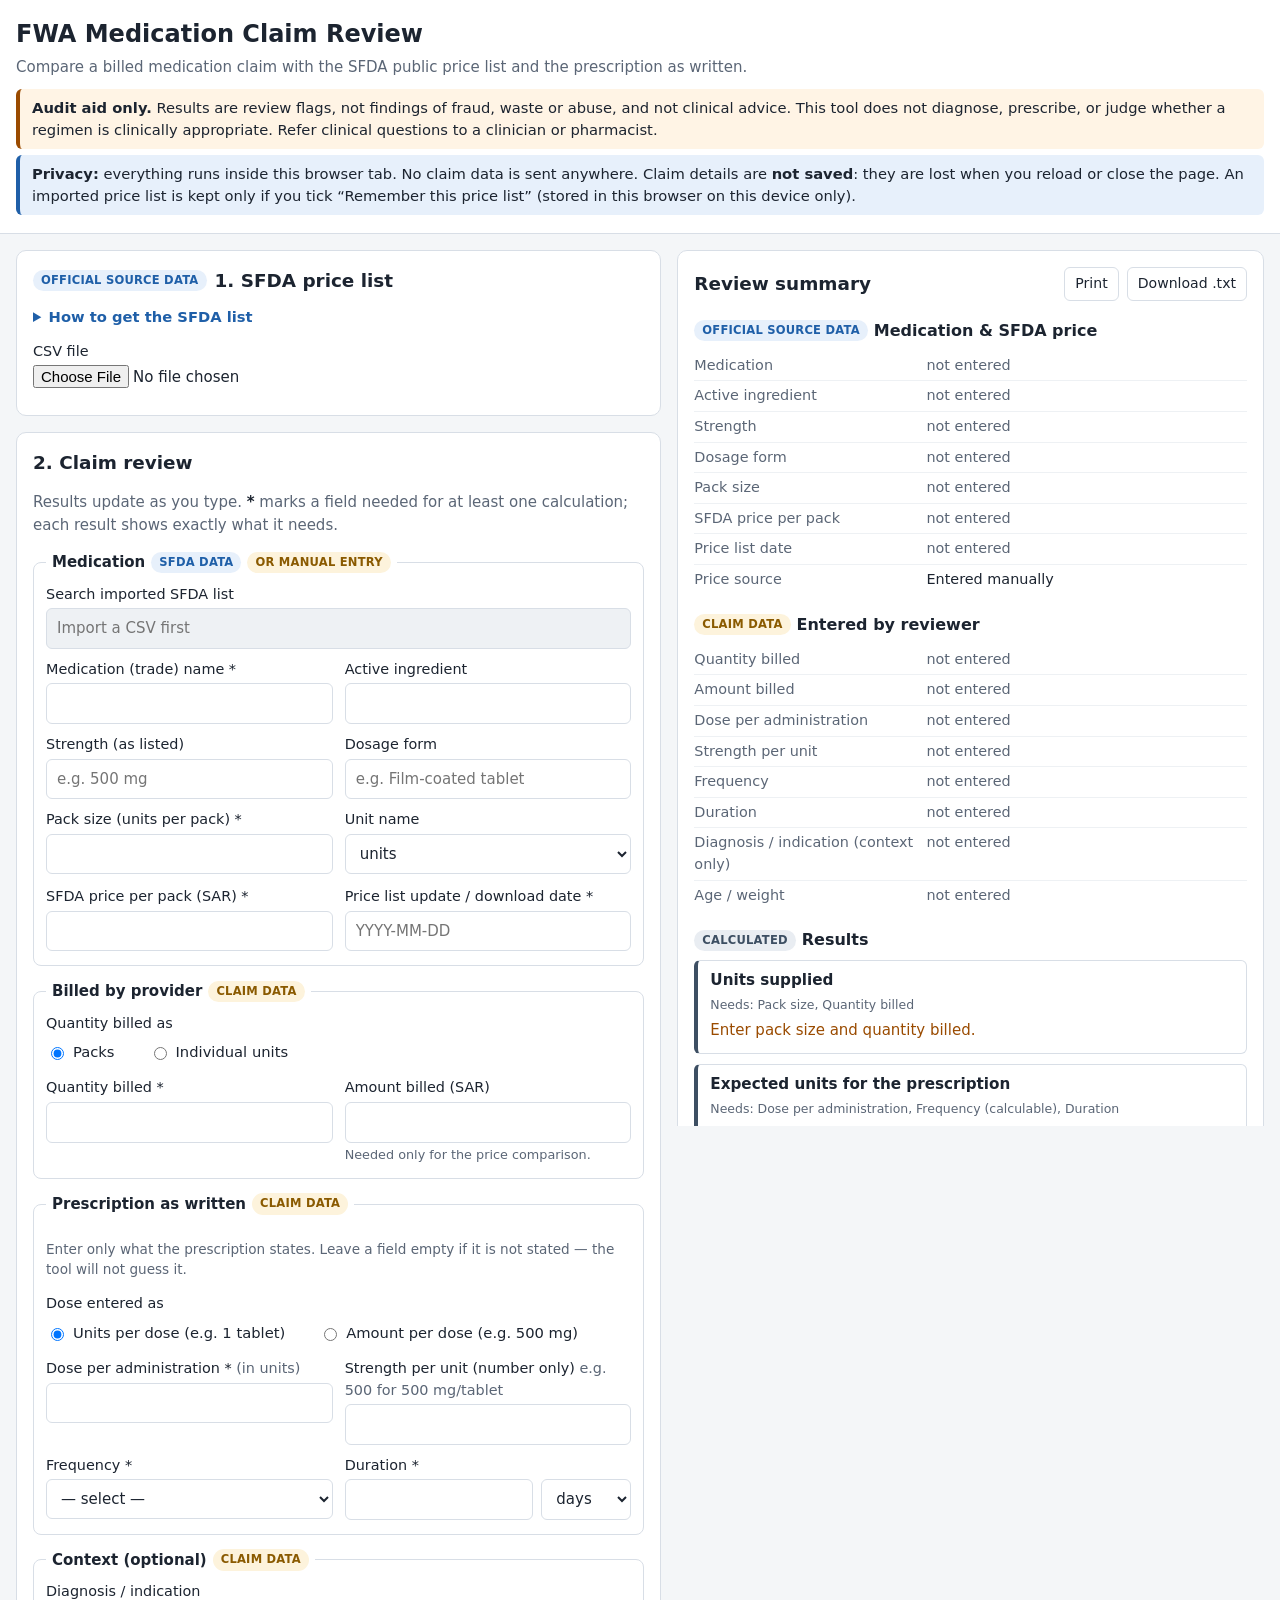
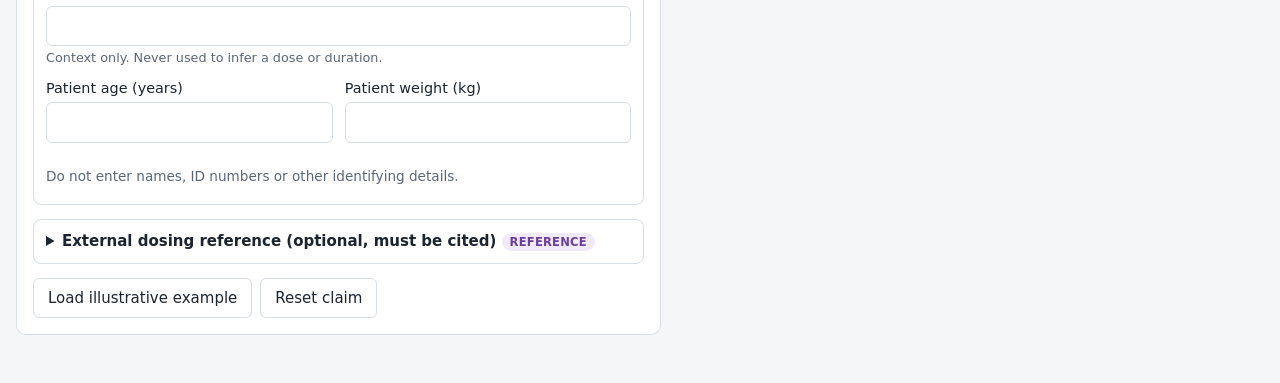
<file: fwa-medication-audit/index.html>
<!doctype html>
<html lang="en">
<head>
<meta charset="utf-8">
<meta name="viewport" content="width=device-width, initial-scale=1">
<title>FWA Medication Claim Review</title>
<link rel="stylesheet" href="styles.css">
</head>
<body>
<header class="site-header">
  <div class="wrap">
    <h1>FWA Medication Claim Review</h1>
    <p class="subtitle">Compare a billed medication claim with the SFDA public price list and the prescription as written.</p>
    <div class="notice" role="note">
      <strong>Audit aid only.</strong> Results are review flags, not findings of fraud, waste or abuse, and not clinical advice.
      This tool does not diagnose, prescribe, or judge whether a regimen is clinically appropriate. Refer clinical questions to a clinician or pharmacist.
    </div>
    <div class="notice privacy" role="note">
      <strong>Privacy:</strong> everything runs inside this browser tab. No claim data is sent anywhere.
      Claim details are <strong>not saved</strong>: they are lost when you reload or close the page.
      An imported price list is kept only if you tick &ldquo;Remember this price list&rdquo; (stored in this browser on this device only).
    </div>
  </div>
</header>

<main class="wrap layout">
  <div class="col-form">

    <!-- ============ 1. SFDA price list ============ -->
    <section class="card" id="import-section" aria-labelledby="import-h">
      <h2 id="import-h"><span class="tag tag-source">Official source data</span> 1. SFDA price list</h2>
      <details class="howto">
        <summary>How to get the SFDA list</summary>
        <ol>
          <li>Open the SFDA Drugs List: <a href="https://www.sfda.gov.sa/en/drugs-list" target="_blank" rel="noopener noreferrer">sfda.gov.sa/en/drugs-list</a> (on the SFDA site, also reachable from the &ldquo;Information Lists&rdquo; menu, then &ldquo;Drugs&rdquo;).</li>
          <li>Download the list (SFDA provides it as an Excel file). Note the update date shown by SFDA, or the date you downloaded it.</li>
          <li>Open it in Excel or LibreOffice and choose <em>Save As &rarr; CSV UTF-8 (comma delimited)</em>.</li>
          <li>Import the CSV below and check the column mapping.</li>
        </ol>
        <p class="muted">This tool has no built-in SFDA data and does not download from SFDA automatically, so you always know which file and date the prices came from. Check the SFDA website for its terms of use.</p>
      </details>

      <div class="field">
        <label for="csv-file">CSV file</label>
        <input type="file" id="csv-file" accept=".csv,.tsv,.txt,text/csv">
      </div>
      <div id="import-errors" class="msg msg-error" hidden></div>

      <div id="mapping" hidden>
        <h3>Column mapping</h3>
        <p class="muted">Columns were matched automatically by header name. Check each one and correct it if needed. Fields marked * are required.</p>
        <div id="mapping-grid" class="mapping-grid"></div>
        <h3>Preview (first rows)</h3>
        <div class="table-scroll"><table id="preview-table" class="data"></table></div>
        <div class="grid-2">
          <div class="field">
            <label for="list-date">SFDA list update date or download date *</label>
            <input type="date" id="list-date">
          </div>
          <div class="field">
            <label for="list-url">Source link</label>
            <input type="url" id="list-url" value="https://www.sfda.gov.sa/en/drugs-list">
          </div>
        </div>
        <div id="mapping-warnings" class="msg msg-warn" hidden></div>
        <button type="button" id="btn-import" class="btn btn-primary">Import price list</button>
      </div>

      <div id="list-status" class="list-status" hidden>
        <p id="list-status-text"></p>
        <label class="check"><input type="checkbox" id="remember-list"> Remember this price list in this browser (no claim data is stored)</label>
        <button type="button" id="btn-clear-list" class="btn btn-small">Remove imported list</button>
      </div>
    </section>

    <!-- ============ 2. Claim review form ============ -->
    <form id="review-form" class="card" novalidate autocomplete="off" aria-labelledby="form-h">
      <h2 id="form-h">2. Claim review</h2>
      <p class="muted">Results update as you type. <span class="req-key">*</span> marks a field needed for at least one calculation; each result shows exactly what it needs.</p>

      <fieldset>
        <legend>Medication <span class="tag tag-source">SFDA data</span> <span class="tag tag-claim">or manual entry</span></legend>
        <div class="field search-field">
          <label for="med-search">Search imported SFDA list</label>
          <input type="search" id="med-search" placeholder="Import a CSV first" disabled aria-controls="search-results">
          <ul id="search-results" class="search-results" role="listbox" hidden></ul>
        </div>
        <div id="selected-record" class="selected-record" hidden></div>
        <div class="grid-2">
          <div class="field"><label for="medName">Medication (trade) name * <span class="prov" data-for="medName"></span></label><input id="medName" name="medName"></div>
          <div class="field"><label for="activeIngredient">Active ingredient <span class="prov" data-for="activeIngredient"></span></label><input id="activeIngredient" name="activeIngredient"></div>
          <div class="field"><label for="strengthText">Strength (as listed) <span class="prov" data-for="strengthText"></span></label><input id="strengthText" name="strengthText" placeholder="e.g. 500 mg"></div>
          <div class="field"><label for="dosageForm">Dosage form <span class="prov" data-for="dosageForm"></span></label><input id="dosageForm" name="dosageForm" placeholder="e.g. Film-coated tablet"></div>
          <div class="field"><label for="packSize">Pack size (units per pack) * <span class="prov" data-for="packSize"></span></label><input id="packSize" name="packSize" inputmode="decimal"><small class="hint" id="packSize-raw"></small></div>
          <div class="field"><label for="unitLabel">Unit name</label>
            <select id="unitLabel" name="unitLabel">
              <option value="units">units</option><option value="tablets">tablets</option><option value="capsules">capsules</option>
              <option value="mL">mL</option><option value="sachets">sachets</option><option value="ampoules/vials">ampoules/vials</option>
              <option value="doses">doses (e.g. inhaler puffs)</option>
            </select></div>
          <div class="field"><label for="pricePerPack">SFDA price per pack (SAR) * <span class="prov" data-for="pricePerPack"></span></label><input id="pricePerPack" name="pricePerPack" inputmode="decimal"></div>
          <div class="field"><label for="priceSourceDate">Price list update / download date * <span class="prov" data-for="priceSourceDate"></span></label><input id="priceSourceDate" name="priceSourceDate" placeholder="YYYY-MM-DD"></div>
        </div>
      </fieldset>

      <fieldset>
        <legend>Billed by provider <span class="tag tag-claim">Claim data</span></legend>
        <div class="field">
          <span class="label">Quantity billed as</span>
          <div class="radio-row">
            <label class="check"><input type="radio" name="billedMode" value="packs" checked> Packs</label>
            <label class="check"><input type="radio" name="billedMode" value="units"> Individual units</label>
          </div>
        </div>
        <div class="grid-2">
          <div class="field"><label for="billedQty">Quantity billed *</label><input id="billedQty" name="billedQty" inputmode="decimal"></div>
          <div class="field"><label for="billedAmount">Amount billed (SAR)</label><input id="billedAmount" name="billedAmount" inputmode="decimal"><small class="hint">Needed only for the price comparison.</small></div>
        </div>
      </fieldset>

      <fieldset>
        <legend>Prescription as written <span class="tag tag-claim">Claim data</span></legend>
        <p class="muted small">Enter only what the prescription states. Leave a field empty if it is not stated &mdash; the tool will not guess it.</p>
        <div class="field">
          <span class="label">Dose entered as</span>
          <div class="radio-row">
            <label class="check"><input type="radio" name="doseMode" value="units" checked> Units per dose (e.g. 1 tablet)</label>
            <label class="check"><input type="radio" name="doseMode" value="strength"> Amount per dose (e.g. 500 mg)</label>
          </div>
        </div>
        <div class="grid-2">
          <div class="field"><label for="dosePerAdmin">Dose per administration * <span id="dose-unit-hint" class="muted"></span></label><input id="dosePerAdmin" name="dosePerAdmin" inputmode="decimal"></div>
          <div class="field" id="strength-per-unit-field"><label for="strengthPerUnit">Strength per unit (number only) <span class="muted">e.g. 500 for 500 mg/tablet</span></label><input id="strengthPerUnit" name="strengthPerUnit" inputmode="decimal"></div>
          <div class="field"><label for="freqMode">Frequency *</label>
            <select id="freqMode" name="freqMode">
              <option value="">— select —</option>
              <option value="perDay">Times per day</option>
              <option value="everyHours">Every N hours</option>
              <option value="perWeek">Times per week</option>
              <option value="prn">As needed (PRN)</option>
              <option value="unclear">Unclear / variable</option>
            </select></div>
          <div class="field" id="freq-value-field"><label for="freqValue" id="freqValue-label">Value</label><input id="freqValue" name="freqValue" inputmode="decimal"></div>
          <div class="field" id="prn-max-field" hidden><label for="prnMaxPerDay">PRN: maximum doses per day (if stated)</label><input id="prnMaxPerDay" name="prnMaxPerDay" inputmode="decimal"></div>
          <div class="field"><label for="durationValue">Duration *</label>
            <div class="inline"><input id="durationValue" name="durationValue" inputmode="decimal">
            <select id="durationUnit" name="durationUnit" aria-label="Duration unit"><option value="days">days</option><option value="weeks">weeks</option></select></div></div>
        </div>
      </fieldset>

      <fieldset>
        <legend>Context (optional) <span class="tag tag-claim">Claim data</span></legend>
        <div class="grid-3">
          <div class="field span-3"><label for="diagnosis">Diagnosis / indication</label><input id="diagnosis" name="diagnosis"><small class="hint">Context only. Never used to infer a dose or duration.</small></div>
          <div class="field"><label for="ageYears">Patient age (years)</label><input id="ageYears" name="ageYears" inputmode="decimal"></div>
          <div class="field"><label for="weightKg">Patient weight (kg)</label><input id="weightKg" name="weightKg" inputmode="decimal"></div>
        </div>
        <p class="muted small">Do not enter names, ID numbers or other identifying details.</p>
      </fieldset>

      <details class="fieldset-details" id="ref-details">
        <summary>External dosing reference (optional, must be cited) <span class="tag tag-ref">Reference</span></summary>
        <p class="muted small">Use only an official or authoritative prescribing reference (for example the SFDA-approved product leaflet/SmPC) that matches this product and patient. Source, link and date are required. The reference is shown separately from the prescription.</p>
        <div class="grid-2">
          <div class="field"><label for="refSource">Source name</label><input id="refSource" name="refSource" placeholder="e.g. SFDA-approved SmPC, section 4.2"></div>
          <div class="field"><label for="refUrl">Link</label><input id="refUrl" name="refUrl" type="url" placeholder="https://"></div>
          <div class="field"><label for="refDate">Accessed or published date</label><input id="refDate" name="refDate" type="date"></div>
          <div class="field"><label for="refMaxDailyUnits">Max daily amount in units</label><input id="refMaxDailyUnits" name="refMaxDailyUnits" inputmode="decimal"></div>
          <div class="field"><label for="refMaxDailyStrength">Max daily dose by strength (same unit as strength per unit)</label><input id="refMaxDailyStrength" name="refMaxDailyStrength" inputmode="decimal"></div>
          <div class="field span-2"><label for="refNotes">Relevant text and assumptions (population, age, weight, indication)</label><textarea id="refNotes" name="refNotes" rows="3"></textarea></div>
        </div>
        <label class="check"><input type="checkbox" id="refWeightBased" name="refWeightBased"> Reference dose is weight-based</label>
        <label class="check"><input type="checkbox" id="refConflict" name="refConflict"> Sources conflict</label>
      </details>

      <div class="actions">
        <button type="button" id="btn-example" class="btn">Load illustrative example</button>
        <button type="button" id="btn-reset" class="btn">Reset claim</button>
      </div>
    </form>
  </div>

  <!-- ============ Results ============ -->
  <aside class="col-results" aria-labelledby="results-h">
    <section class="card results" id="results" aria-live="polite">
      <div class="results-head">
        <h2 id="results-h">Review summary</h2>
        <div class="actions">
          <button type="button" id="btn-print" class="btn btn-small">Print</button>
          <button type="button" id="btn-export" class="btn btn-small">Download .txt</button>
        </div>
      </div>
      <div id="example-banner" class="msg msg-example" hidden>
        <strong>Illustrative example &mdash; not verified SFDA data.</strong> Pack size, price and prescription are made up for testing the arithmetic.
      </div>
      <div id="results-body"></div>
      <p class="disclaimer">Generated <span id="gen-time"></span>. Review flags show where numbers differ and need a closer look. They are not proof of fraud or inappropriate care, and they do not assess clinical appropriateness.</p>
    </section>
  </aside>
</main>

<script src="fwa-core.js"></script>
<script src="app.js"></script>
</body>
</html>
</file>
<file: fwa-medication-audit/styles.css>
:root {
  --bg: #f4f6f8;
  --card: #ffffff;
  --text: #1c2430;
  --muted: #5b6676;
  --border: #d8dee6;
  --accent: #0b6e4f;
  --accent-ink: #ffffff;
  --source: #1f5fa8;   --source-bg: #e7f0fb;
  --claim: #8a5a00;    --claim-bg: #fdf3dc;
  --calc: #3d4f63;     --calc-bg: #e9edf2;
  --ref: #6b3fa0;      --ref-bg: #f1eafa;
  --warn: #9a4b00;     --warn-bg: #fff4e5;
  --error: #a3221b;    --error-bg: #fdecea;
  --ok: #1d6b39;       --ok-bg: #e8f5ec;
  --radius: 10px;
}
* { box-sizing: border-box; }
html { -webkit-text-size-adjust: 100%; }
body {
  margin: 0; background: var(--bg); color: var(--text);
  font: 15px/1.5 system-ui, -apple-system, "Segoe UI", Roboto, "Noto Sans Arabic", Arial, sans-serif;
}
.wrap { max-width: 1280px; margin: 0 auto; padding: 0 16px; }
.site-header { background: var(--card); border-bottom: 1px solid var(--border); padding: 16px 0 12px; margin-bottom: 16px; }
h1 { margin: 0; font-size: 1.5rem; }
h2 { margin: 0 0 12px; font-size: 1.15rem; display: flex; flex-wrap: wrap; gap: 8px; align-items: center; }
h3 { margin: 18px 0 8px; font-size: 1rem; display: flex; flex-wrap: wrap; gap: 6px; align-items: center; }
h4 { margin: 0 0 4px; font-size: .95rem; }
.subtitle { margin: 4px 0 10px; color: var(--muted); }
.muted { color: var(--muted); }
.small { font-size: .85rem; }
a { color: var(--source); }

.notice { background: var(--warn-bg); border-left: 4px solid var(--warn); padding: 8px 12px; border-radius: 6px; margin: 6px 0; font-size: .92rem; }
.notice.privacy { background: var(--source-bg); border-color: var(--source); }

.layout { display: grid; grid-template-columns: minmax(0, 1fr); gap: 16px; padding-bottom: 32px; }
@media (min-width: 1000px) {
  .layout { grid-template-columns: minmax(0, 1.1fr) minmax(0, 1fr); align-items: start; }
  .col-results { position: sticky; top: 12px; max-height: calc(100vh - 24px); overflow-y: auto; }
}
.card { background: var(--card); border: 1px solid var(--border); border-radius: var(--radius); padding: 16px; margin-bottom: 16px; }

fieldset { border: 1px solid var(--border); border-radius: 8px; margin: 0 0 14px; padding: 10px 12px 4px; min-width: 0; }
legend { font-weight: 600; padding: 0 6px; display: flex; flex-wrap: wrap; gap: 6px; align-items: center; }
.fieldset-details { border: 1px solid var(--border); border-radius: 8px; padding: 10px 12px; margin-bottom: 14px; }
.fieldset-details summary { font-weight: 600; cursor: pointer; }

.grid-2, .grid-3, .mapping-grid { display: grid; gap: 0 12px; grid-template-columns: minmax(0, 1fr); }
@media (min-width: 560px) {
  .grid-2, .mapping-grid { grid-template-columns: repeat(2, minmax(0, 1fr)); }
  .grid-3 { grid-template-columns: repeat(2, minmax(0, 1fr)); }
  .span-2, .span-3 { grid-column: 1 / -1; }
}
.field { margin-bottom: 10px; min-width: 0; }
.field > label, .field > .label { display: block; font-weight: 500; font-size: .9rem; margin-bottom: 3px; }
input[type=text], input:not([type]), input[type=url], input[type=date], input[type=search], select, textarea {
  width: 100%; padding: 8px 10px; border: 1px solid var(--border); border-radius: 6px; font: inherit; background: #fff; color: var(--text); min-height: 40px;
}
input[type=file] { max-width: 100%; font: inherit; }
input:focus, select:focus, textarea:focus, button:focus-visible { outline: 2px solid var(--accent); outline-offset: 1px; }
input[aria-invalid=true] { border-color: var(--error); background: var(--error-bg); }
input:disabled { background: #eef1f4; }
.inline { display: flex; gap: 8px; }
.inline > input { flex: 1 1 auto; min-width: 0; }
.inline > select { width: auto; flex: 0 0 auto; }
.hint { display: block; color: var(--muted); font-size: .8rem; margin-top: 2px; }
.radio-row { display: flex; flex-wrap: wrap; gap: 4px 18px; }
.check { display: inline-flex; gap: 6px; align-items: center; margin: 4px 16px 4px 0; font-size: .92rem; }
.req-key { color: var(--text); font-weight: 700; }

.btn { font: inherit; padding: 8px 14px; border-radius: 6px; border: 1px solid var(--border); background: #fff; color: var(--text); cursor: pointer; min-height: 40px; }
.btn:hover { background: #f0f3f6; }
.btn-primary { background: var(--accent); color: var(--accent-ink); border-color: var(--accent); }
.btn-primary:hover { background: #095a40; }
.btn-small { padding: 5px 10px; min-height: 34px; font-size: .88rem; }
.actions { display: flex; flex-wrap: wrap; gap: 8px; }

.tag { font-size: .72rem; font-weight: 600; padding: 2px 8px; border-radius: 99px; letter-spacing: .02em; text-transform: uppercase; }
.tag-source { background: var(--source-bg); color: var(--source); }
.tag-claim { background: var(--claim-bg); color: var(--claim); }
.tag-calc { background: var(--calc-bg); color: var(--calc); }
.tag-ref { background: var(--ref-bg); color: var(--ref); }
.prov:empty { display: none; }
.prov-tag { font-size: .72rem; padding: 1px 6px; border-radius: 4px; font-weight: 600; white-space: nowrap; }
.prov-sfda { background: var(--source-bg); color: var(--source); }
.prov-edited { background: var(--warn-bg); color: var(--warn); }
.prov-manual { background: var(--calc-bg); color: var(--calc); }
.prov-example { background: var(--ref-bg); color: var(--ref); }

.msg { padding: 8px 12px; border-radius: 6px; margin: 8px 0; font-size: .92rem; }
.msg ul { margin: 4px 0 0; padding-left: 20px; }
.msg-error { background: var(--error-bg); color: var(--error); border-left: 4px solid var(--error); }
.msg-warn { background: var(--warn-bg); color: var(--warn); border-left: 4px solid var(--warn); }
.msg-example { background: var(--ref-bg); color: var(--ref); border-left: 4px solid var(--ref); }

.howto { margin-bottom: 12px; font-size: .92rem; }
.howto summary { cursor: pointer; font-weight: 600; color: var(--source); }
.howto ol { padding-left: 20px; }
.list-status { background: var(--ok-bg); border-radius: 6px; padding: 8px 12px; margin-top: 10px; }
.list-status p { margin: 0 0 4px; }

.table-scroll { overflow-x: auto; border: 1px solid var(--border); border-radius: 6px; margin-bottom: 12px; }
table.data { border-collapse: collapse; font-size: .82rem; width: 100%; }
table.data th, table.data td { padding: 5px 8px; border-bottom: 1px solid var(--border); text-align: left; white-space: nowrap; }
table.data th { background: #f7f9fb; }

.search-field { position: relative; }
.search-results { list-style: none; margin: 2px 0 0; padding: 0; position: absolute; z-index: 10; left: 0; right: 0; background: #fff; border: 1px solid var(--border); border-radius: 6px; max-height: 320px; overflow-y: auto; box-shadow: 0 6px 18px rgba(0,0,0,.12); }
.search-results li.empty { padding: 10px; }
.search-results button { display: block; width: 100%; text-align: left; border: 0; border-bottom: 1px solid var(--border); background: #fff; padding: 8px 10px; font: inherit; cursor: pointer; }
.search-results button:hover, .search-results button:focus { background: var(--source-bg); }
.sr-meta { display: block; font-size: .8rem; color: var(--muted); }
.selected-record { font-size: .85rem; background: var(--source-bg); padding: 6px 10px; border-radius: 6px; margin-bottom: 10px; }

.results-head { display: flex; flex-wrap: wrap; justify-content: space-between; align-items: center; gap: 8px; }
.results-head h2 { margin: 0; }
table.kv { width: 100%; border-collapse: collapse; font-size: .9rem; }
table.kv th { text-align: left; font-weight: 500; color: var(--muted); width: 42%; padding: 4px 8px 4px 0; vertical-align: top; }
table.kv td { padding: 4px 0; vertical-align: top; overflow-wrap: anywhere; }
table.kv td:last-child { text-align: right; width: 1%; padding-left: 6px; }
table.kv tr + tr { border-top: 1px solid #eef1f4; }
.calc { border: 1px solid var(--border); border-left: 4px solid var(--calc); border-radius: 6px; padding: 8px 12px; margin-bottom: 10px; }
.calc p { margin: 4px 0; }
.needs { font-size: .78rem; color: var(--muted); }
.formula { font-family: ui-monospace, "SFMono-Regular", Consolas, monospace; font-size: .85rem; background: #f7f9fb; padding: 4px 8px; border-radius: 4px; overflow-wrap: anywhere; }
.result { font-size: 1.25rem; font-weight: 700; }
.insufficient { color: var(--warn); font-weight: 500; }
.steps { margin: 4px 0; padding-left: 20px; font-size: .88rem; }
.flags { list-style: none; padding: 0; margin: 0; }
.flag { padding: 6px 10px; border-radius: 6px; margin-bottom: 6px; font-size: .9rem; border-left: 4px solid; }
.flag-warn { background: var(--warn-bg); border-color: var(--warn); }
.flag-info { background: var(--source-bg); border-color: var(--source); }
.flag-ok { background: var(--ok-bg); border-color: var(--ok); }
.refbox { border: 1px dashed var(--ref); background: var(--ref-bg); border-radius: 8px; padding: 4px 12px 8px; margin-top: 14px; }
.refbox p { margin: 6px 0; overflow-wrap: anywhere; }
.disclaimer { font-size: .8rem; color: var(--muted); border-top: 1px solid var(--border); padding-top: 8px; margin-top: 14px; }

@media print {
  body { background: #fff; font-size: 11pt; }
  .col-form, .actions, .howto, .site-header .subtitle { display: none !important; }
  .layout { display: block; }
  .col-results { position: static; max-height: none; overflow: visible; }
  .card { border: 0; padding: 0; }
  .site-header { border: 0; margin: 0; padding: 0 0 8px; }
  .calc, .flag, .refbox, table.kv tr { break-inside: avoid; }
  h2, h3, h4 { break-after: avoid; }
  a { color: inherit; }
}
</file>
